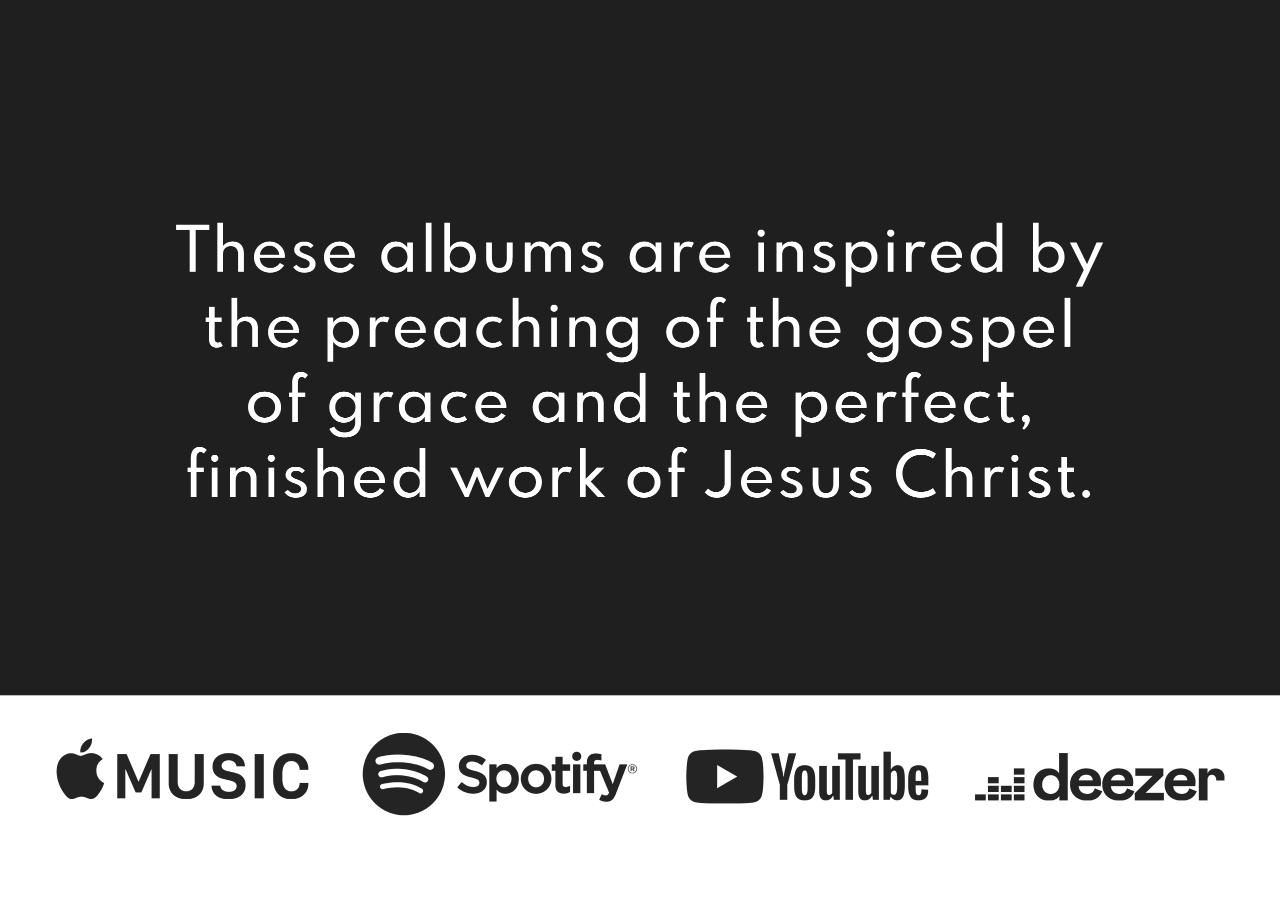
<file: Album.html>
<!DOCTYPE html>
<html>
<head>
<style>
.container {
  position: relative;
  width: 100%;
  max-width: 100%;
}

.container img {
  width: 100%;
  height: auto;
}

.container .btn {
  position: absolute;
      opacity: 0;
  top: 79%;
  left: 50%;
  transform: translate(-50%, -50%);
  -ms-transform: translate(-50%, -50%);
  background-color: #1F1F1F;
  color: white;
  font-size: 55px;
  padding: 8px 20px;
  width: 10%
  height: 10%;
  border: 2px solid white;
  cursor: pointer;
  border-radius: 100px;
  text-align: center;
      width: 21%;
    height: 10%;
}

.container .btn:hover {
  background-color: white;
  color: black;
}
</style>
</head>
<body style="
    margin-bottom: 0px;
    margin-top: 0px;
    margin-right: 0px;
    margin-left: 0px;
">


<div class="container">
<img src="images/Worship Page jpg.jpg" alt="" style="display: block;"  width="100%" height="100%"/>
 <a href= https://music.apple.com/za/artist/the-rock-church/1565028789> 
 <button class="btn" style="
    top: 90%;
    left: 14.3%;
">12345</button>
</a>
<a href= https://open.spotify.com/artist/5sWDOqjkcEuH9GQgdw6zl9?si=XBM7sXh4RH-cgYgPN-zaIg&nd=1> 
<button class="btn" style="
    top: 90%;
    left: 39%;
">12345</button>
</a>
<a href= https://www.youtube.com/channel/UCNNExE6TWCHO1uK8S5l4Quw> 
<button class="btn" style="
    top: 90%;
    left: 63%;
">12345</button>
</a>
<a href= https://www.deezer.com/en/artist/5770971> 
<button class="btn" style="
    top: 90%;
    left: 86%;
">12345</button>
 </a> 
</div>



</body>
</html>
</file>
